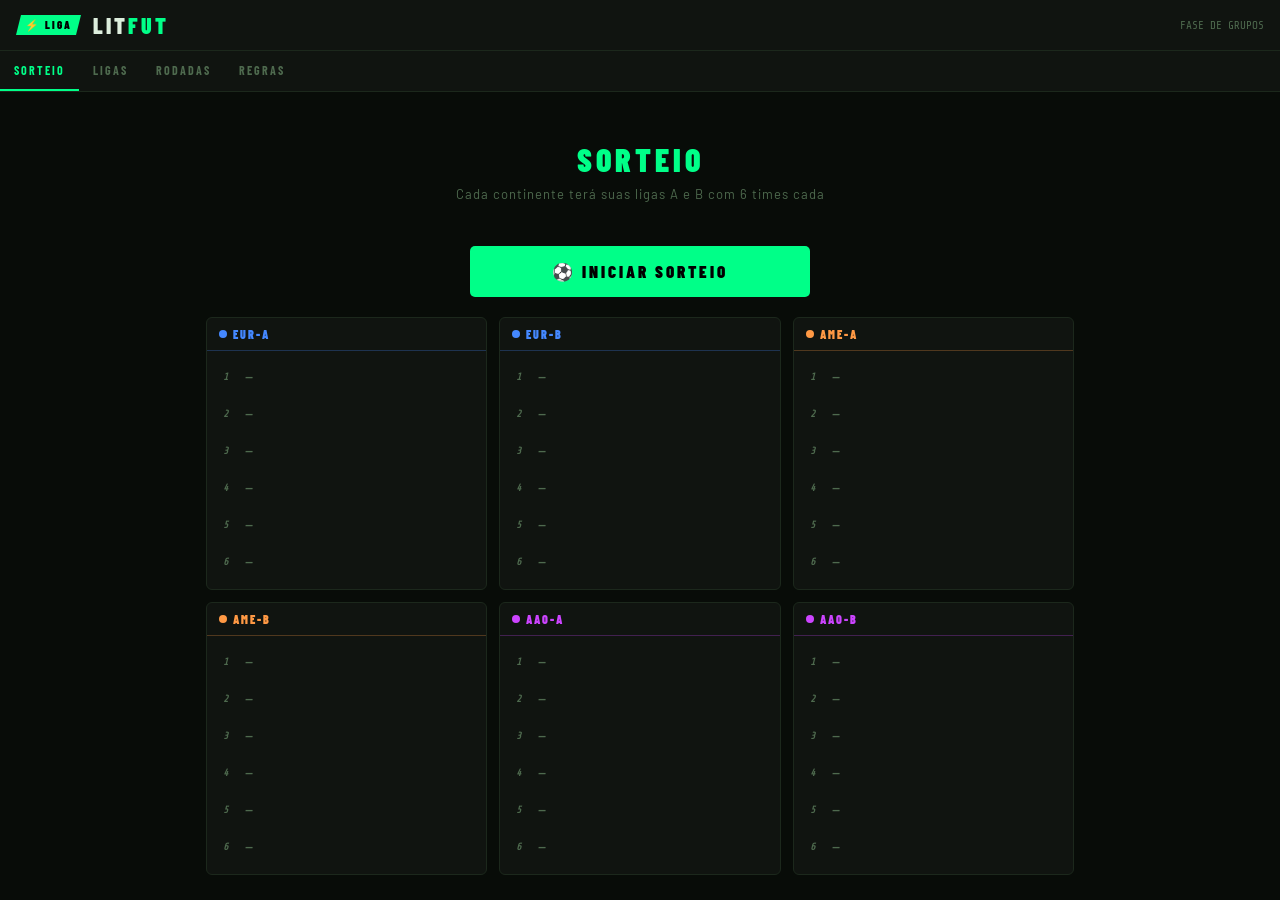
<file: index.html>
<!DOCTYPE html>
<html lang="pt-BR">
<head>
<meta charset="UTF-8"/>
<meta name="viewport" content="width=device-width, initial-scale=1.0, maximum-scale=1.0"/>
<link rel="manifest" href="manifest.json">
<meta name="theme-color" content="#000000">
<link rel="icon" href="icons/icon-512.svg" type="image/svg+xml">
<title>LitFut — Simulador</title>
<link rel="stylesheet" href="styles.css">
</head>
<body>

<header>
  <div class="logo-badge">⚡ LIGA</div>
  <h1>Lit<span>Fut</span></h1>
  <span class="header-phase" id="headerPhase">FASE DE GRUPOS</span>
</header>

<nav>
  <button class="nav-tab active" onclick="showTab('sorteio')">Sorteio</button>
  <button class="nav-tab" onclick="showTab('ligas')">Ligas</button>
  <button class="nav-tab" onclick="showTab('rodadas')">Rodadas</button>
  <button class="nav-tab" onclick="showTab('regras')">Regras</button>
</nav>

<main>

<!-- ── SORTEIO ── -->
<div class="view active" id="view-sorteio">
  <div class="draw-hero">
    <h2>Sorteio</h2>
    <p>Cada continente terá suas ligas A e B com 6 times cada</p>
  </div>

  <button class="btn-draw" id="btnDraw" onclick="startDraw()">⚽ Iniciar Sorteio</button>
  <button class="btn" id="btnStartLeague" style="display:none;width:100%;max-width:340px;margin:12px auto 0;" onclick="confirmLeagueStart()">▶ Começar Liga</button>

  <div class="leagues-draw-grid" id="drawGrid" style="margin-top:20px"></div>
</div>

<!-- ── LIGAS (CLASSIFICAÇÃO) ── -->
<div class="view" id="view-ligas">
  <div class="section-head">
    <h2>Classificação</h2>
    <button class="btn btn-ghost" onclick="resetAll()">↩ Reiniciar</button>
  </div>
  <div class="liga-filter" id="ligaFilter"></div>
  <div id="ligasBody"></div>
</div>

<!-- ── RODADAS ── -->
<div class="view" id="view-rodadas">
  <div class="section-head">
    <h2>Rodadas</h2>
    <button class="btn btn-ghost" onclick="resetAll()">↩ Reiniciar</button>
  </div>
  <div class="liga-filter" id="rodFilter"></div>
  <div id="rodadasBody"></div>
</div>

<!-- ── REGRAS ── -->
<div class="view" id="view-regras">
  <div class="rules-card">
    <h3>Pontuação</h3>
    <ul class="rules-list">
      <li><span class="rtag tg">Vitória</span>+3 pts</li>
      <li><span class="rtag ty">Empate</span>+1 pt</li>
      <li><span class="rtag tr">Derrota</span>0 pts</li>
    </ul>
  </div>
  <div class="rules-card">
    <h3>Desempate</h3>
    <ul class="rules-list">
      <li><span class="rtag tb">1º</span>Pontos totais</li>
      <li><span class="rtag tb">2º</span>Saldo (pontos marcados − sofridos)</li>
      <li><span class="rtag tb">3º</span>Pontos marcados</li>
    </ul>
  </div>
  <div class="rules-card">
    <h3>Classificados por liga</h3>
    <ul class="rules-list">
      <li><span class="rtag" style="background:var(--eur);color:#000">EUR</span>Top 3 de cada liga (A e B) avançam — total 6 por divisão</li>
      <li><span class="rtag" style="background:var(--ame);color:#000">AME</span>Top 3 de cada liga (A e B) avançam — total 6 por divisão</li>
      <li><span class="rtag" style="background:var(--aao);color:#fff">AAO</span>Top 2 de cada liga (A e B) avançam — total 4 por divisão</li>
    </ul>
  </div>
  <div class="rules-card">
    <h3>Exemplo de saldo</h3>
    <ul class="rules-list">
      <li><span class="rtag tb">Ex</span>Resultados: 1–0, 2–1, 0–0 → PF=3, PA=1 → <b style="color:var(--green)">Saldo +2</b>, Pts=7</li>
    </ul>
  </div>

  <div class="rules-card" style="border-color:var(--blue);background:linear-gradient(135deg, #000, #001122)">
    <h3>Gerenciar Torneio</h3>
    <p style="font-size:12px;color:var(--muted);margin-bottom:12px">Salve seu progresso em um arquivo externo ou carregue um torneio anterior.</p>
    <div style="display:flex;gap:8px;flex-wrap:wrap">
      <button class="btn btn-ok" style="background:var(--blue);flex:1;min-width:140px" onclick="exportStateToFile()">📥 Salvar em Arquivo</button>
      <button class="btn btn-ghost" style="flex:1;min-width:140px" onclick="document.getElementById('fileInput').click()">📤 Carregar Arquivo</button>
    </div>
    <input type="file" id="fileInput" style="display:none" accept=".litfut" onchange="importStateFromFile(event)">
  </div>
</div>

</main>

<script src="script.js"></script>
</body>
</html>
</file>
<file: styles.css>
@import url('https://fonts.googleapis.com/css2?family=Share+Tech+Mono&family=Barlow:wght@400;600;700;900&family=Barlow+Condensed:wght@700;900&display=swap');

:root {
  --green:#00ff88; --green-dim:#00cc6a; --green-glow:rgba(0,255,136,.15);
  --bg:#080c08; --panel:#101410; --panel2:#161d16; --border:#1c281c;
  --text:#ddeedd; --muted:#4e6a4e; --red:#ff4455; --yellow:#ffd700;
  --blue:#4488ff; --eur:#4488ff; --ame:#ff9944; --aao:#cc44ff;
  --qual:#00ff88; --elim:#ff4455;
}
*{box-sizing:border-box;margin:0;padding:0;-webkit-tap-highlight-color:transparent}
html,body{height:100%;overflow-x:hidden}
body{background:var(--bg);color:var(--text);font-family:'Barlow',sans-serif;font-size:15px}

/* ── HEADER ── */
header{background:var(--panel);border-bottom:1px solid var(--border);padding:12px 16px;display:flex;align-items:center;gap:12px;position:sticky;top:0;z-index:100}
.logo-badge{background:var(--green);color:#000;font-family:'Barlow Condensed',sans-serif;font-weight:900;font-size:11px;letter-spacing:2px;padding:3px 9px;clip-path:polygon(5px 0%,100% 0%,calc(100% - 5px) 100%,0% 100%);white-space:nowrap}
header h1{font-family:'Barlow Condensed',sans-serif;font-weight:900;font-size:22px;letter-spacing:3px;text-transform:uppercase;white-space:nowrap}
header h1 span{color:var(--green)}
.header-phase{margin-left:auto;font-family:'Share Tech Mono',monospace;font-size:11px;color:var(--muted);white-space:nowrap}

/* ── NAV TABS ── */
nav{background:var(--panel);border-bottom:1px solid var(--border);display:flex;overflow-x:auto;-webkit-overflow-scrolling:touch;scrollbar-width:none}
nav::-webkit-scrollbar{display:none}
.nav-tab{flex:0 0 auto;padding:12px 14px;font-family:'Barlow Condensed',sans-serif;font-weight:700;font-size:12px;letter-spacing:2px;text-transform:uppercase;color:var(--muted);cursor:pointer;border:none;background:none;border-bottom:2px solid transparent;white-space:nowrap;transition:color .15s,border-color .15s}
.nav-tab.active{color:var(--green);border-bottom-color:var(--green)}
.nav-tab:not(.active):hover{color:var(--text)}

/* ── MAIN ── */
main{padding:16px;max-width:900px;margin:0 auto}

/* ── VIEW ── */
.view{display:none}
.view.active{display:block}

/* ── SORTEIO VIEW ── */
.draw-hero{text-align:center;padding:32px 16px 20px}
.draw-hero h2{font-family:'Barlow Condensed',sans-serif;font-weight:900;font-size:32px;letter-spacing:4px;text-transform:uppercase;color:var(--green);margin-bottom:8px}
.draw-hero p{color:var(--muted);font-size:13px;letter-spacing:1px}
.btn-draw{display:block;width:100%;max-width:340px;margin:24px auto 0;background:var(--green);color:#000;font-family:'Barlow Condensed',sans-serif;font-weight:900;font-size:17px;letter-spacing:3px;text-transform:uppercase;padding:15px;border:none;border-radius:5px;cursor:pointer;transition:background .15s,transform .1s}
.btn-draw:hover{background:#00cc6a}
.btn-draw:active{transform:scale(.97)}
.btn-draw:disabled{opacity:.4;cursor:not-allowed}

/* draw leagues grid */
.leagues-draw-grid{display:grid;grid-template-columns:1fr 1fr;gap:12px;margin-top:20px}
@media(min-width:700px){.leagues-draw-grid{grid-template-columns:repeat(3,1fr)}}
.league-draw-card{background:var(--panel);border:1px solid var(--border);border-radius:6px;overflow:hidden}
.league-draw-header{padding:9px 12px;font-family:'Barlow Condensed',sans-serif;font-weight:900;font-size:12px;letter-spacing:2px;text-transform:uppercase;border-bottom:1px solid var(--border);display:flex;align-items:center;gap:6px}
.conf-dot{width:8px;height:8px;border-radius:50%;flex-shrink:0}
.league-draw-slots{padding:8px}
.draw-slot{padding:7px 8px;font-size:13px;font-weight:600;min-height:34px;display:flex;align-items:center;gap:6px;border-radius:3px;margin-bottom:3px;transition:background .2s}
.draw-slot.filled{background:var(--panel2)}
.draw-slot.incoming{background:rgba(0,255,136,.12);animation:slotPop .35s ease}
.draw-slot.empty{color:var(--muted);font-style:italic;font-size:12px}
.slot-flag{font-size:16px;line-height:1}
.slot-num{font-family:'Share Tech Mono',monospace;font-size:10px;color:var(--muted);min-width:16px}
@keyframes slotPop{0%{transform:scale(.85);opacity:0}60%{transform:scale(1.04)}100%{transform:scale(1);opacity:1}}
.draw-ball{display:inline-block;animation:ballSpin .5s ease}
@keyframes ballSpin{0%{transform:rotateY(90deg);opacity:0}100%{transform:rotateY(0);opacity:1}}

/* ── LIGAS ── */
.ligas-grid{display:grid;grid-template-columns:1fr;gap:20px}
@media(min-width:700px){.ligas-grid{grid-template-columns:1fr 1fr}}

.liga-block{background:var(--panel);border:1px solid var(--border);border-radius:6px;overflow:hidden}
.liga-block-header{padding:10px 14px;display:flex;align-items:center;justify-content:space-between;border-bottom:1px solid var(--border)}
.liga-block-title{font-family:'Barlow Condensed',sans-serif;font-weight:900;font-size:14px;letter-spacing:2px;text-transform:uppercase;display:flex;align-items:center;gap:6px}
.liga-progress{font-family:'Share Tech Mono',monospace;font-size:10px;color:var(--muted)}
.qual-badge{font-size:10px;font-family:'Share Tech Mono',monospace;padding:2px 7px;border-radius:10px;border:1px solid}

/* STANDINGS TABLE mobile-first */
.std-table{width:100%;border-collapse:collapse;font-size:13px}
.std-table th{padding:6px 6px;text-align:center;font-size:9px;letter-spacing:1.5px;text-transform:uppercase;color:var(--muted);font-weight:600;border-bottom:1px solid var(--border)}
.std-table th.left{text-align:left}
.std-table td{padding:7px 6px;text-align:center;border-bottom:1px solid var(--border)}
.std-table tbody tr:last-child td{border-bottom:none}
.std-table tbody tr:hover{background:var(--panel2)}
.td-pos{font-family:'Barlow Condensed',sans-serif;font-weight:900;font-size:16px;color:var(--muted);width:24px}
.pos-q1{color:var(--qual)}
.pos-q2{color:#88ffcc}
.pos-elim{color:var(--elim)}
.td-name{text-align:left;font-weight:700;font-size:13px;white-space:nowrap;overflow:hidden;text-overflow:ellipsis;max-width:90px}
.td-pts{font-family:'Barlow Condensed',sans-serif;font-weight:900;font-size:18px;color:var(--green)}
.td-saldo{font-family:'Share Tech Mono',monospace;font-size:12px}
.saldo-pos{color:var(--green)} .saldo-neg{color:var(--red)} .saldo-zero{color:var(--muted)}
.td-num{font-family:'Share Tech Mono',monospace;font-size:12px}
.qual-line{border-top:2px solid var(--qual)!important}
.td-flag{font-size:15px;width:22px;text-align:center}

/* ── RODADAS ── */
.rounds-liga-label{font-family:'Barlow Condensed',sans-serif;font-weight:900;font-size:13px;letter-spacing:2px;text-transform:uppercase;margin:20px 0 8px;display:flex;align-items:center;gap:8px}
.rounds-liga-label .conf-pill{font-size:10px;padding:2px 8px;border-radius:10px;font-family:'Share Tech Mono',monospace}

.round-block{background:var(--panel);border:1px solid var(--border);border-radius:6px;overflow:hidden;margin-bottom:12px}
.round-hdr{background:var(--panel2);padding:8px 12px;font-family:'Barlow Condensed',sans-serif;font-weight:700;font-size:11px;letter-spacing:2px;text-transform:uppercase;color:var(--muted);border-bottom:1px solid var(--border);display:flex;justify-content:space-between;align-items:center}
.round-hdr .done{color:var(--green);font-size:10px}

.match-row{display:grid;grid-template-columns:1fr auto 1fr;align-items:center;padding:10px 12px;border-bottom:1px solid var(--border);gap:8px}
.match-row:last-child{border-bottom:none}
.mteam{font-weight:600;font-size:13px;overflow:hidden;text-overflow:ellipsis;white-space:nowrap}
.mteam.home{text-align:right}
.mteam.away{text-align:left}
.mscore-area{display:flex;flex-direction:column;align-items:center;gap:3px;min-width:130px}
.mscore-inputs{display:flex;align-items:center;gap:5px}
.sinput{width:38px;text-align:center;background:var(--panel2);border:1px solid var(--border);color:var(--green);font-family:'Share Tech Mono',monospace;font-size:16px;padding:5px 2px;border-radius:4px;outline:none;transition:border-color .2s;-moz-appearance:textfield}
.sinput::-webkit-outer-spin-button,.sinput::-webkit-inner-spin-button{-webkit-appearance:none}
.sinput:focus{border-color:var(--green)}
.ssep{font-family:'Share Tech Mono',monospace;font-size:16px;color:var(--muted)}
.btn-ok{background:var(--green);color:#000;font-family:'Barlow Condensed',sans-serif;font-weight:700;font-size:11px;letter-spacing:1px;padding:5px 10px;border:none;border-radius:3px;cursor:pointer;white-space:nowrap}
.btn-ok:hover{background:#00cc6a}
.merr{color:var(--red);font-family:'Share Tech Mono',monospace;font-size:10px;min-height:14px;text-align:center}
.mplayed{font-family:'Share Tech Mono',monospace;font-size:18px;display:flex;align-items:center;gap:4px}
.mplayed .gs{color:var(--green)}
.mplayed .sep{color:var(--muted)}
.btn-edit-sm{background:none;border:1px solid var(--border);color:var(--muted);font-family:'Barlow Condensed',sans-serif;font-weight:700;font-size:10px;letter-spacing:1px;padding:4px 8px;border-radius:3px;cursor:pointer}
.btn-edit-sm:hover{border-color:var(--muted);color:var(--text)}

/* ── BUTTONS ── */
.btn{display:inline-flex;align-items:center;justify-content:center;gap:6px;background:var(--green);color:#000;font-family:'Barlow Condensed',sans-serif;font-weight:700;font-size:13px;letter-spacing:2px;text-transform:uppercase;padding:10px 20px;border:none;border-radius:4px;cursor:pointer;transition:background .15s;white-space:nowrap}
.btn:hover{background:#00cc6a}
.btn-ghost{background:none;border:1px solid var(--border);color:var(--muted);font-size:11px;padding:7px 13px}
.btn-ghost:hover{border-color:var(--green);color:var(--green);background:none}
.btn-row{display:flex;gap:8px;flex-wrap:wrap;align-items:center;margin-bottom:16px}

/* ── SECTION HEAD ── */
.section-head{display:flex;align-items:center;justify-content:space-between;margin-bottom:14px;gap:8px;flex-wrap:wrap}
.section-head h2{font-family:'Barlow Condensed',sans-serif;font-weight:900;font-size:20px;letter-spacing:3px;text-transform:uppercase;color:var(--green)}

/* ── ALERT ── */
.alert{padding:10px 14px;border-radius:4px;margin-bottom:14px;font-size:12px;border-left:3px solid var(--green);background:rgba(0,255,136,.06);color:var(--green);letter-spacing:.5px}
.alert.warn{border-color:var(--yellow);background:rgba(255,215,0,.06);color:var(--yellow)}

/* ── CONF COLORS ── */
.eur-color{color:var(--eur)} .ame-color{color:var(--ame)} .aao-color{color:var(--aao)}
.eur-bg{background:rgba(68,136,255,.15)} .ame-bg{background:rgba(255,153,68,.15)} .aao-bg{background:rgba(204,68,255,.15)}
.eur-border{border-color:var(--eur)} .ame-border{border-color:var(--ame)} .aao-border{border-color:var(--aao)}

/* ── REGRAS ── */
.rules-card{background:var(--panel);border:1px solid var(--border);border-radius:6px;padding:20px;margin-bottom:14px}
.rules-card h3{font-family:'Barlow Condensed',sans-serif;font-weight:900;font-size:14px;letter-spacing:2px;text-transform:uppercase;color:var(--green);margin-bottom:12px;padding-bottom:8px;border-bottom:1px solid var(--border)}
.rules-list{list-style:none}
.rules-list li{padding:8px 0;font-size:13px;border-bottom:1px solid var(--border);display:flex;gap:10px;align-items:flex-start;line-height:1.5}
.rules-list li:last-child{border-bottom:none}
.rtag{font-family:'Share Tech Mono',monospace;font-size:10px;padding:2px 7px;border-radius:3px;white-space:nowrap;flex-shrink:0;margin-top:1px}
.tg{background:var(--green);color:#000} .ty{background:var(--yellow);color:#000}
.tr{background:var(--red);color:#fff} .tb{background:var(--blue);color:#fff}

/* ── EMPTY ── */
.empty-state{text-align:center;padding:48px 20px;color:var(--muted)}
.empty-state .eicon{font-size:40px;margin-bottom:12px}
.empty-state p{font-size:13px;letter-spacing:1px}

/* ── LIGA FILTER ── */
.liga-filter{display:flex;gap:6px;overflow-x:auto;padding-bottom:4px;scrollbar-width:none;margin-bottom:16px}
.liga-filter::-webkit-scrollbar{display:none}
.fchip{flex:0 0 auto;padding:6px 12px;border-radius:20px;font-family:'Barlow Condensed',sans-serif;font-weight:700;font-size:11px;letter-spacing:1.5px;text-transform:uppercase;cursor:pointer;border:1px solid var(--border);color:var(--muted);background:var(--panel);transition:all .15s}
.fchip.active{border-color:var(--green);color:var(--green);background:rgba(0,255,136,.08)}

/* ── QUAL LINE INDICATOR ── */
.qual-info{display:flex;gap:10px;margin-bottom:12px;flex-wrap:wrap}
.qi{display:flex;align-items:center;gap:5px;font-size:11px;color:var(--muted)}
.qi-dot{width:10px;height:3px;border-radius:2px}
</file>
